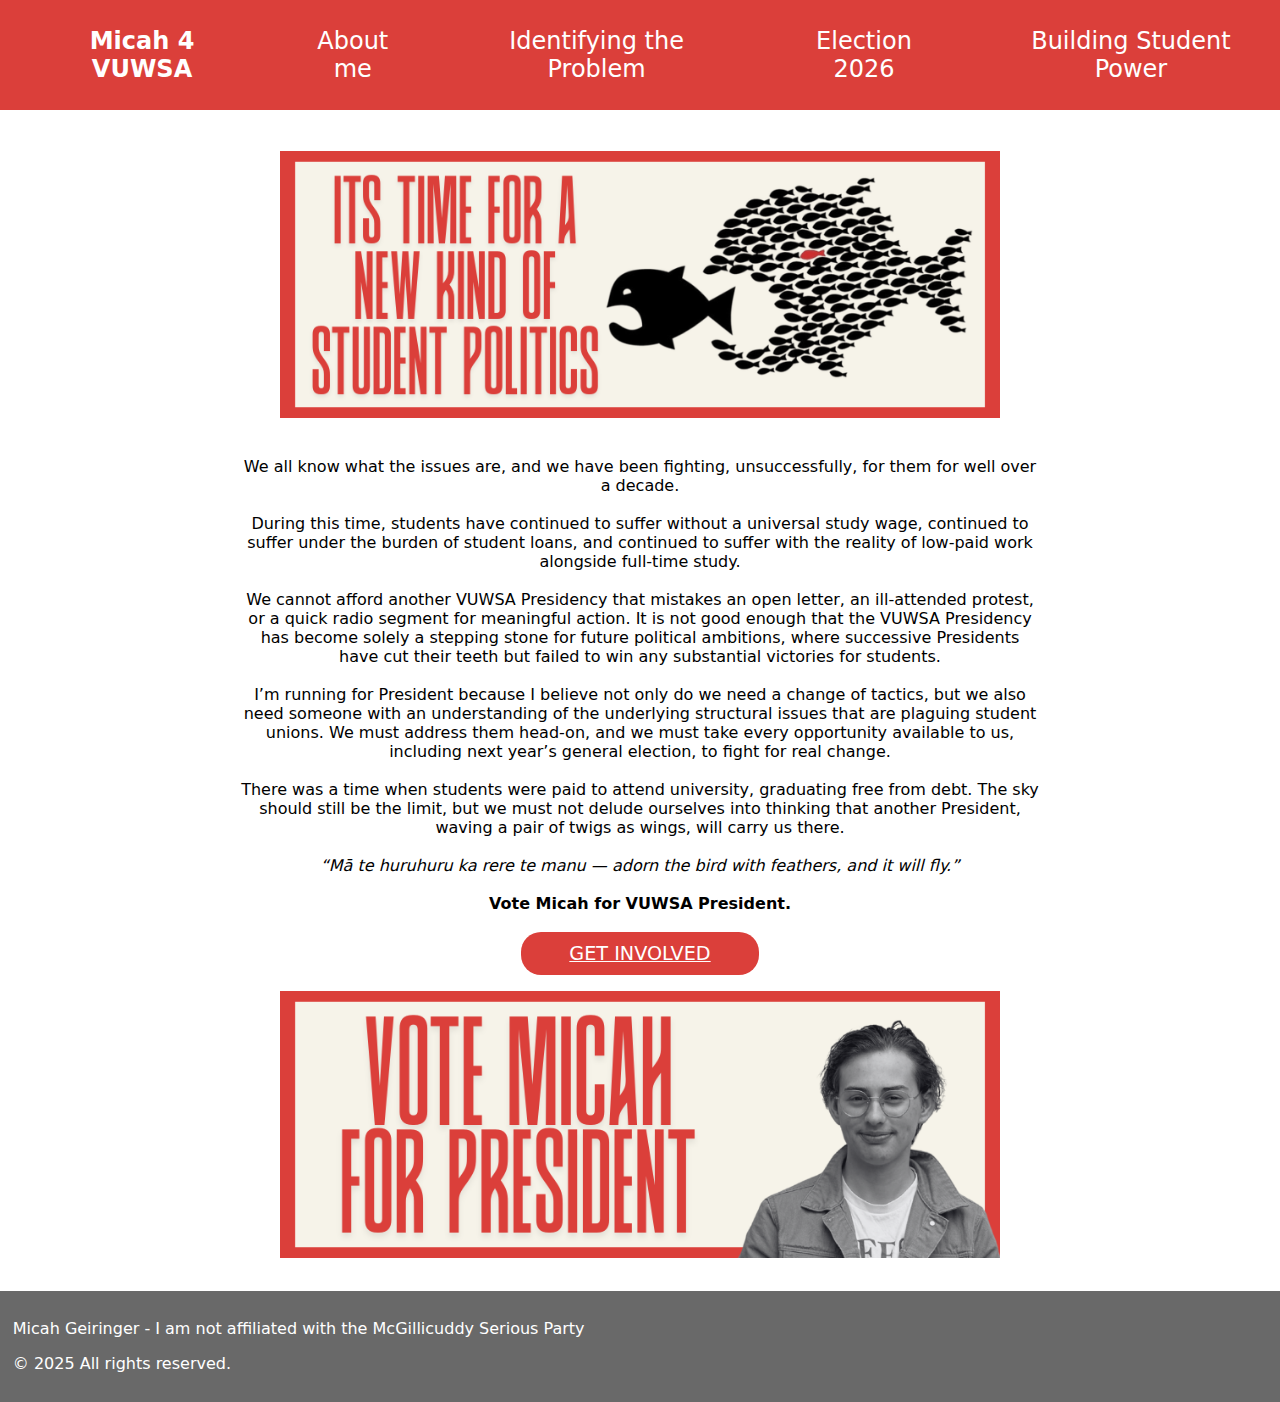
<file: index.html>
<!DOCTYPE html>
<html lang="en">
<head>
    <meta charset="UTF-8">
    <meta name="viewport" content="width=device-width, initial-scale=1.0">
    <title>Micah 4 VUWSA</title>
    <link rel="stylesheet" href="styles.css">
    <script src="hamburger.js"></script> 
</head>

<nav>
<!-- Load an icon library to show a hamburger menu (bars) on small screens -->
<link rel="stylesheet" href="https://cdnjs.cloudflare.com/ajax/libs/font-awesome/4.7.0/css/font-awesome.min.css">
<div class="topnav" id="myTopnav">
  <a href="index.html"><b>Micah 4 VUWSA</b></a>
  <a href="about_me.html">About me</a>
  <a href="identifying_problem.html">Identifying the Problem</a>
  <a href="election2026.html">Election 2026</a>
  <a href="contact.html">Building Student Power</a>
  
    <a href="javascript:void(0);" class="icon" onclick="hamburger()">
    <i class="fa fa-bars"></i>
  </a>
  </a>
</div>
</nav>


<body>
<p class="content">
<img src="images/newstudentpolitics.png" alt=""> <br><br>
We all know what the issues are, and we have been fighting, unsuccessfully, for them for well over a decade.
<br><br>
During this time, students have continued to suffer without a universal study wage, continued to suffer under the burden of student loans, and continued to suffer with the reality of low-paid work alongside full-time study.
<br><br>
We cannot afford another VUWSA Presidency that mistakes an open letter, an ill-attended protest, or a quick radio segment for meaningful action. It is not good enough that the VUWSA Presidency has become solely a stepping stone for future political ambitions, where successive Presidents have cut their teeth but failed to win any substantial victories for students.
<br><br>
I’m running for President because I believe not only do we need a change of tactics, but we also need someone with an understanding of the underlying structural issues that are plaguing student unions. We must address them head-on, and we must take every opportunity available to us, including next year’s general election, to fight for real change.
<br><br>
There was a time when students were paid to attend university, graduating free from debt. The sky should still be the limit, but we must not delude ourselves into thinking that another President, waving a pair of twigs as wings, will carry us there.
<br><br>
<i>“Mā te huruhuru ka rere te manu — adorn the bird with feathers, and it will fly.”</i>
<br><br>
<b>Vote Micah for VUWSA President.</b>
<br><br>

<a href="https://www.youtube.com/watch?v=dQw4w9WgXcQ" class="button">GET INVOLVED</a>
<img src="images/votemicah1.png" alt="">
</p>

<footer>
    <p>Micah Geiringer - I am not affiliated with the McGillicuddy Serious Party</p>
    <p>© 2025 All rights reserved.</p>
</footer>
</body>
</html>
</file>
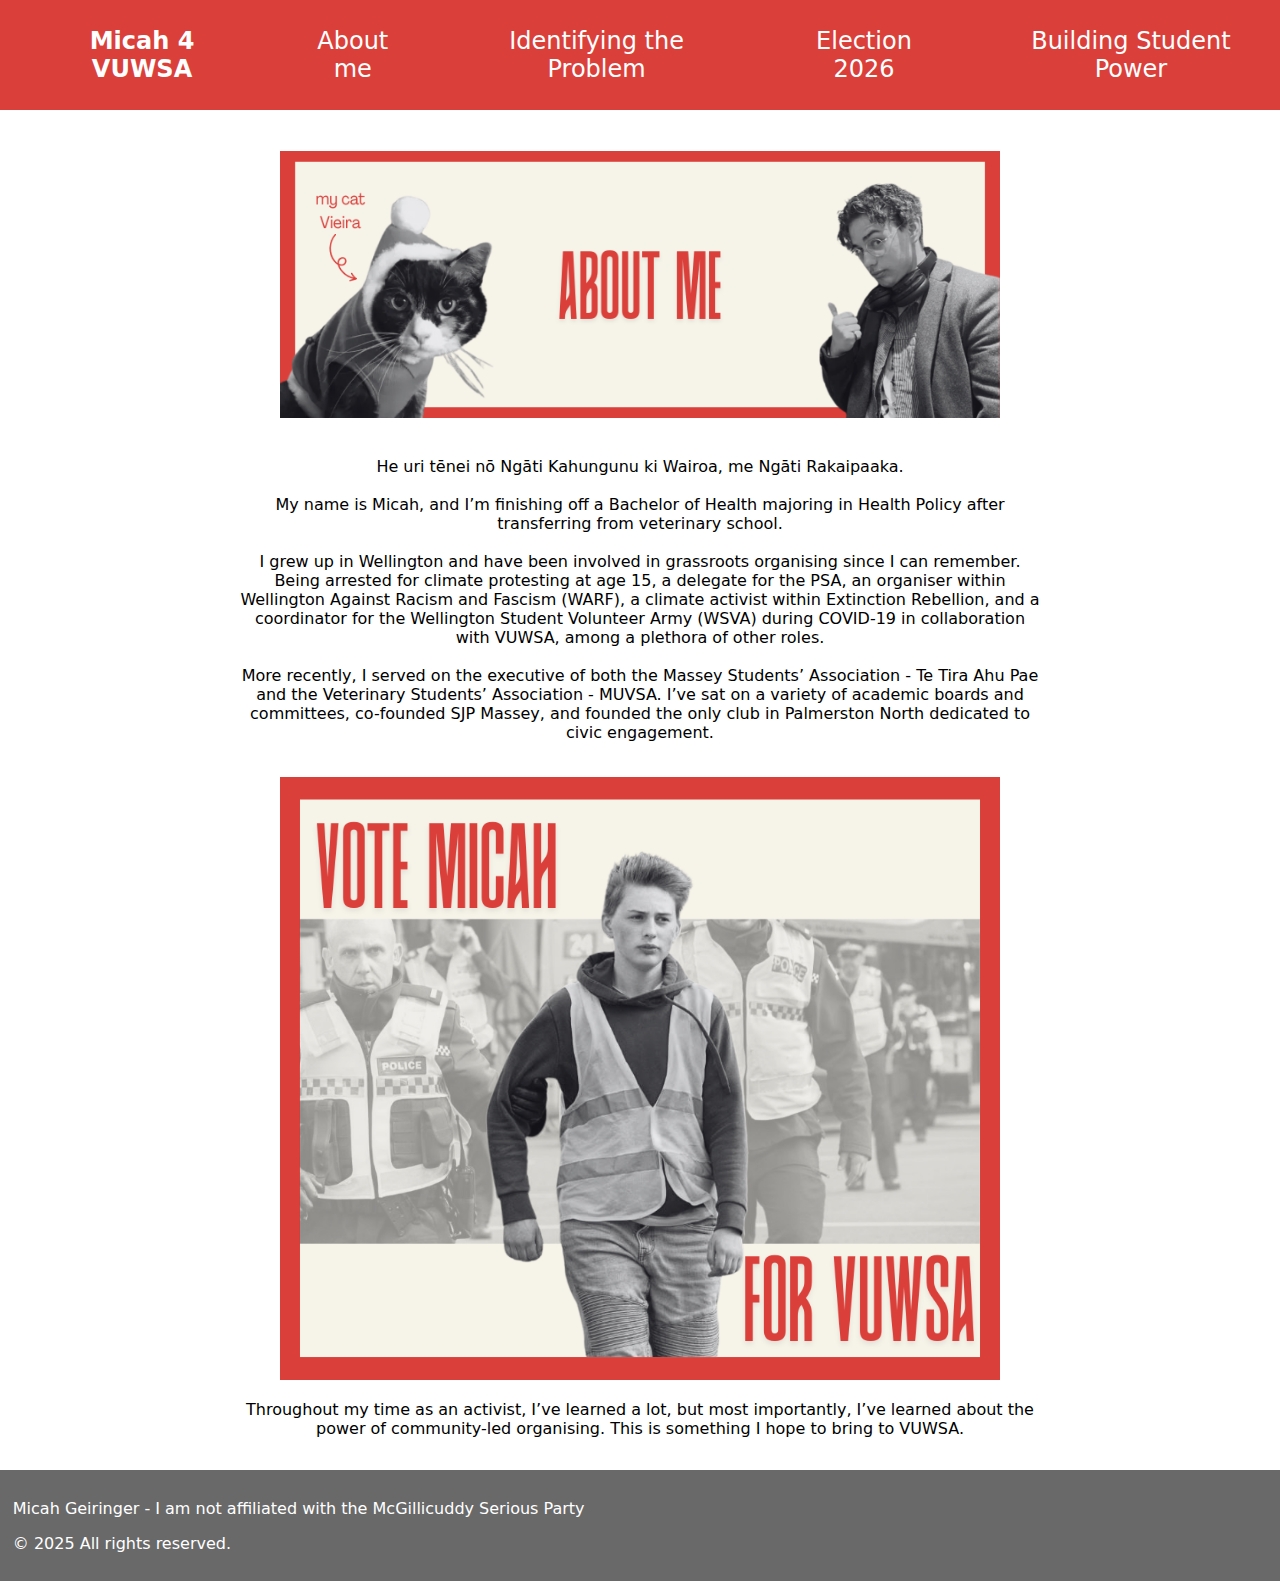
<file: about_me.html>
<!DOCTYPE html>
<html lang="en">
<head>
    <meta charset="UTF-8">
    <meta name="viewport" content="width=device-width, initial-scale=1.0">
    <title>Micah 4 VUWSA</title>
    <link rel="stylesheet" href="styles.css">
    <link rel="icon" href="images/icon.png" type="image/x-icon">
    <script src="hamburger.js"></script>
    <meta property="og:title" content="Micah Geiringer for VUWSA">
    <meta property="og:image" content="images/icon.png">
    <meta name="author" content="Micah Geiringer">
    <meta content="https://micah4vuwsa.org/" property="og:url">
</head>

<nav>
<!-- Load an icon library to show a hamburger menu (bars) on small screens -->
<link rel="stylesheet" href="https://cdnjs.cloudflare.com/ajax/libs/font-awesome/4.7.0/css/font-awesome.min.css">
<div class="topnav" id="myTopnav">
  <a href="index.html"><b>Micah 4 VUWSA</b></a>
  <a href="about_me.html">About me</a>
  <a href="identifying_problem.html">Identifying the Problem</a>
  <a href="election2026.html">Election 2026</a>
  <a href="contact.html">Building Student Power</a>
  
    <a href="javascript:void(0);" class="icon" onclick="hamburger()">
    <i class="fa fa-bars"></i>
  </a>
  </a>
</div>
</nav>

<body>

<p class="content">
<img src="images/IMAGES (7).png" alt=""><br><br>
He uri tēnei nō Ngāti Kahungunu ki Wairoa, me Ngāti Rakaipaaka.
<br><br>
My name is Micah, and I’m finishing off a Bachelor of Health majoring in Health Policy after transferring from veterinary school.
<br><br>
I grew up in Wellington and have been involved in grassroots organising since I can remember. Being arrested for climate protesting at age 15, a delegate for the PSA, an organiser within Wellington Against Racism and Fascism (WARF), a climate activist within Extinction Rebellion, and a coordinator for the Wellington Student Volunteer Army (WSVA) during COVID-19 in collaboration with VUWSA, among a plethora of other roles.
<br><br>
More recently, I served on the executive of both the Massey Students’ Association - Te Tira Ahu Pae and the Veterinary Students’ Association - MUVSA. I’ve sat on a variety of academic boards and committees, co-founded SJP Massey, and founded the only club in Palmerston North dedicated to civic engagement.
<br><br>
<img src="images/IMG_8805.PNG" alt="">
<br>
Throughout my time as an activist, I’ve learned a lot, but most importantly, I’ve learned about the power of community-led organising. This is something I hope to bring to VUWSA.
<br><br>
</p> 


<footer>
    <p>Micah Geiringer - I am not affiliated with the McGillicuddy Serious Party</p>
    <p>© 2025 All rights reserved.</p>
</footer>
</body>
</html>
</file>
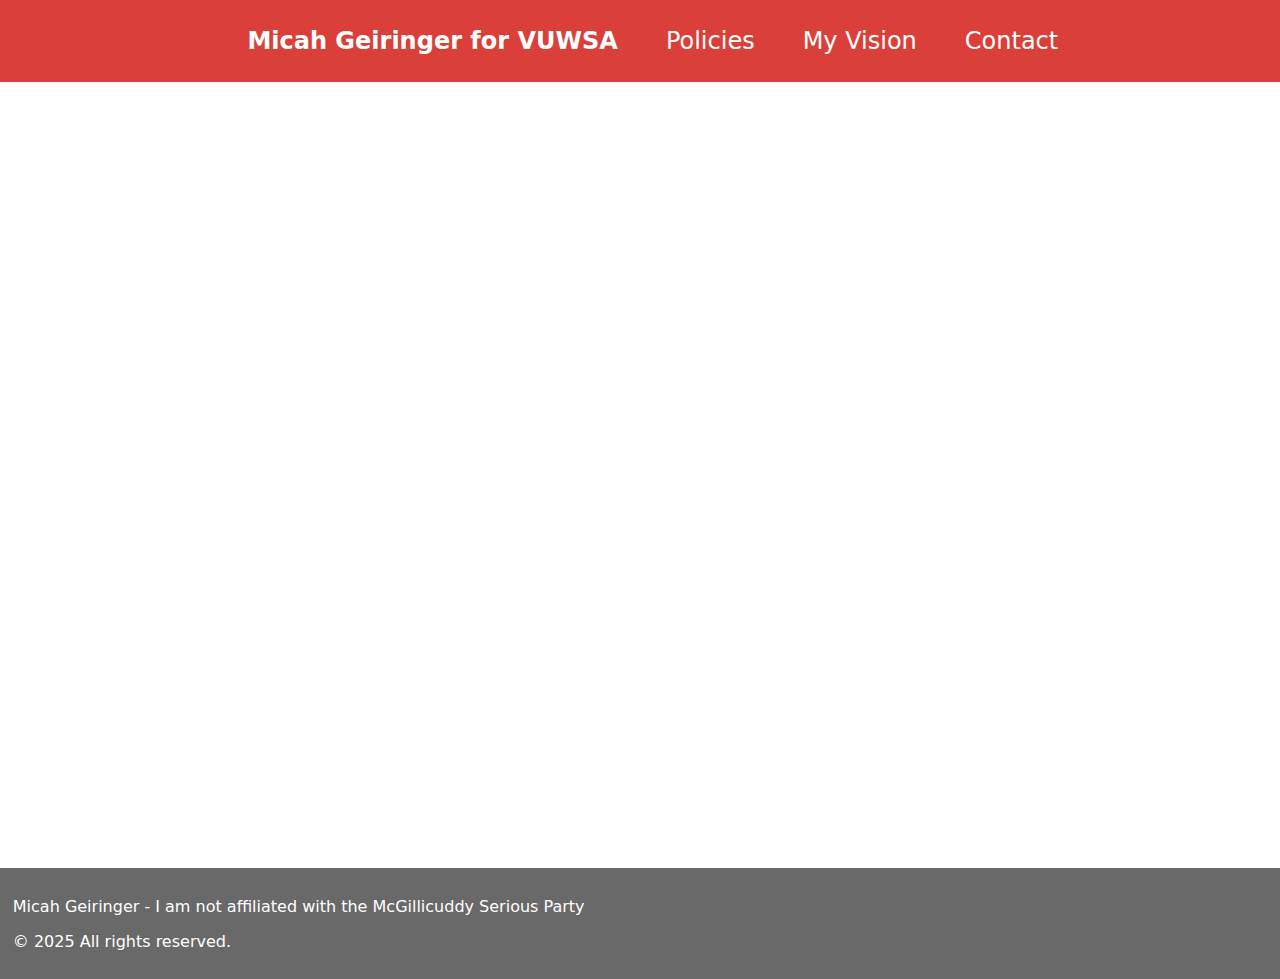
<file: base.html>
<!DOCTYPE html>
<html lang="en">
<head>
    <meta charset="UTF-8">
    <meta name="viewport" content="width=device-width, initial-scale=1.0">
    <title>Micah Geiringer for VUWSA</title>
    <link rel="stylesheet" href="styles.css">
    <script src="hamburger.js"></script> 
</head>

<nav>
<!-- Load an icon library to show a hamburger menu (bars) on small screens -->
<link rel="stylesheet" href="https://cdnjs.cloudflare.com/ajax/libs/font-awesome/4.7.0/css/font-awesome.min.css">
<div class="topnav" id="myTopnav">
  <a href="#home"><b>Micah Geiringer for VUWSA</b></a>
  <a href="#policies">Policies</a>
  <a href="#about">My Vision</a>
  <a href="/contact.html">Contact</a>
  
    <a href="javascript:void(0);" class="icon" onclick="hamburger()">
    <i class="fa fa-bars"></i>
  </a>
  </a>
</div>
</nav>

<body>
<p class="content">


</p> 
<footer>
    <p>Micah Geiringer - I am not affiliated with the McGillicuddy Serious Party</p>
    <p>© 2025 All rights reserved.</p>
</footer>
</body>
</html>
</file>
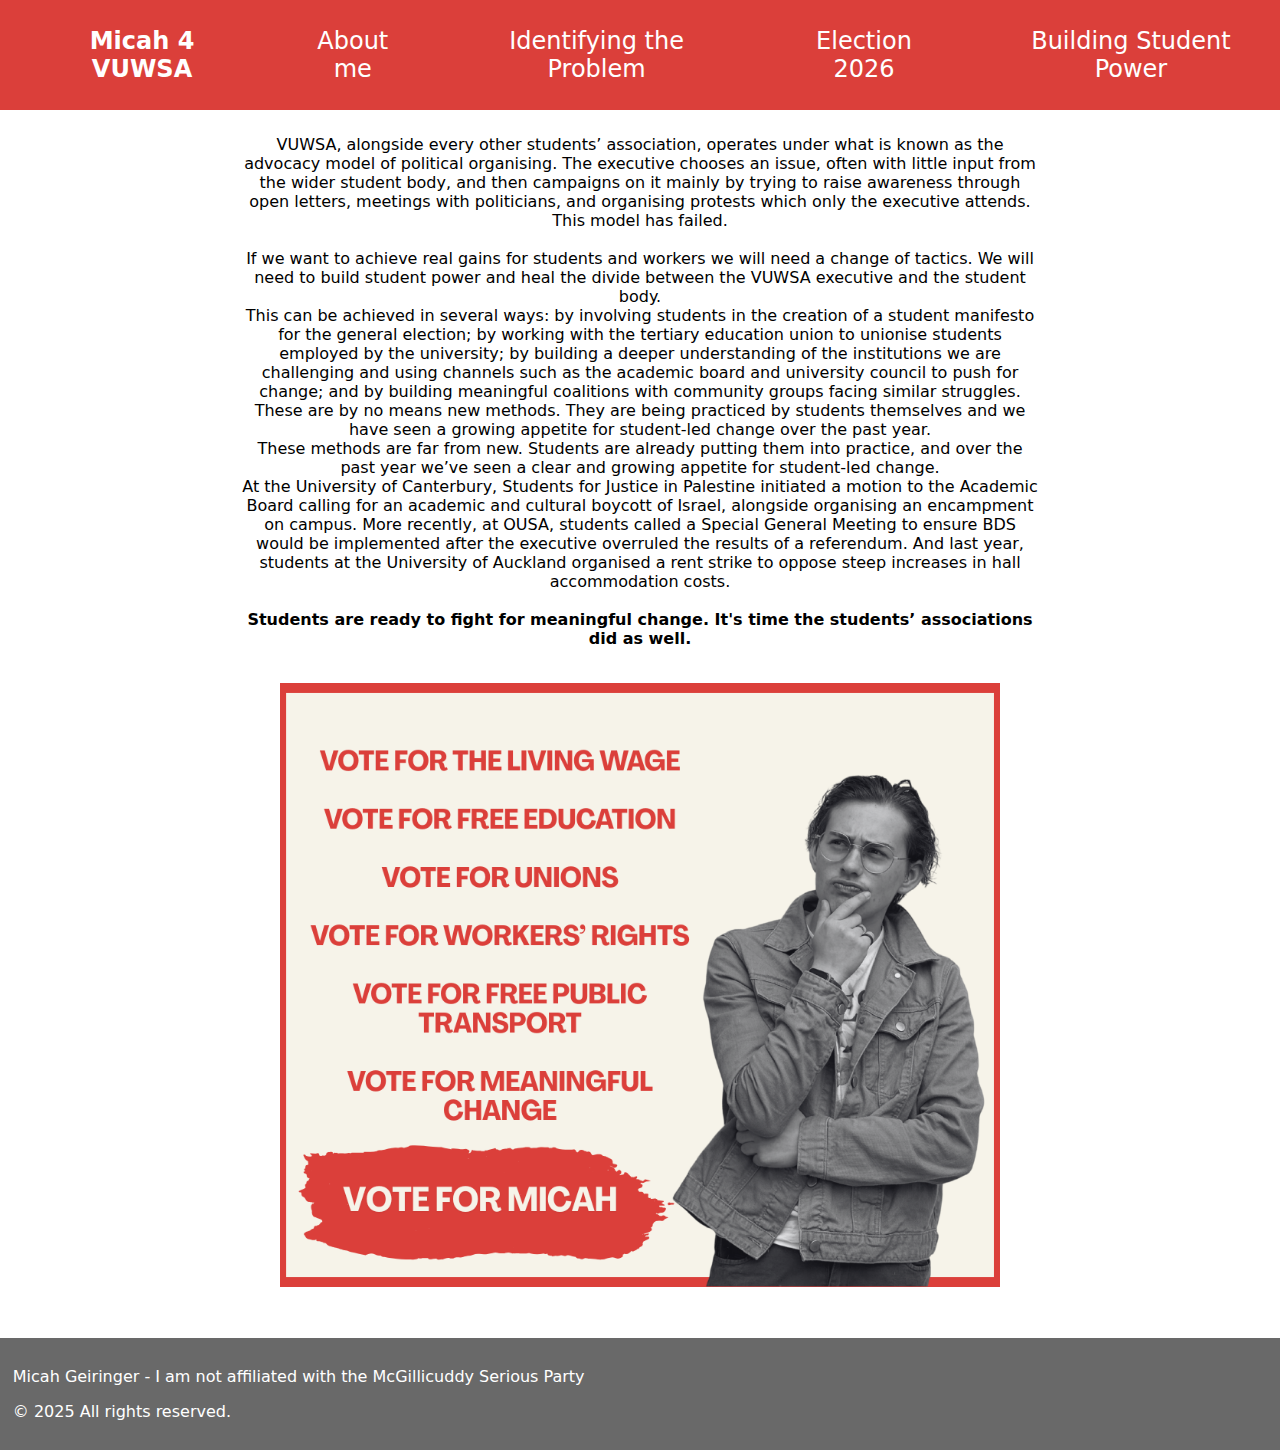
<file: contact.html>
<!DOCTYPE html>
<html lang="en">
<head>
    <meta charset="UTF-8">
    <meta name="viewport" content="width=device-width, initial-scale=1.0">
    <title>Micah 4 VUWSA</title>
    <link rel="stylesheet" href="styles.css">
    <link rel="icon" href="images/icon.png" type="image/x-icon">
    <script src="hamburger.js"></script>
</head>

<nav>
<!-- Load an icon library to show a hamburger menu (bars) on small screens -->
<link rel="stylesheet" href="https://cdnjs.cloudflare.com/ajax/libs/font-awesome/4.7.0/css/font-awesome.min.css">
<div class="topnav" id="myTopnav">
  <a href="index.html"><b>Micah 4 VUWSA</b></a>
  <a href="about_me.html">About me</a>
  <a href="identifying_problem.html">Identifying the Problem</a>
  <a href="election2026.html">Election 2026</a>
  <a href="contact.html">Building Student Power</a>
  
    <a href="javascript:void(0);" class="icon" onclick="hamburger()">
    <i class="fa fa-bars"></i>
  </a>
  </a>
</div>
</nav>

<body>

<p class="content">
VUWSA, alongside every other students’ association, operates under what is known as the advocacy model of political organising. The executive chooses an issue, often with little input from the wider student body, and then campaigns on it mainly by trying to raise awareness through open letters, meetings with politicians, and organising protests which only the executive attends.
<br>
This model has failed.
<br><br>
If we want to achieve real gains for students and workers we will need a change of tactics. We will need to build student power and heal the divide between the VUWSA executive and the student body. 
<br>
This can be achieved in several ways: by involving students in the creation of a student manifesto for the general election; by working with the tertiary education union to unionise students employed by the university; by building a deeper understanding of the institutions we are challenging and using channels such as the academic board and university council to push for change; and by building meaningful coalitions with community groups facing similar struggles.
<br>
These are by no means new methods. They are being practiced by students themselves and we have seen a growing appetite for student-led change over the past year.
<br>
These methods are far from new. Students are already putting them into practice, and over the past year we’ve seen a clear and growing appetite for student-led change.
<br>
At the University of Canterbury, Students for Justice in Palestine initiated a motion to the Academic Board calling for an academic and cultural boycott of Israel, alongside organising an encampment on campus. More recently, at OUSA, students called a Special General Meeting to ensure BDS would be implemented after the executive overruled the results of a referendum. And last year, students at the University of Auckland organised a rent strike to oppose steep increases in hall accommodation costs.
<br><br>
<b>Students are ready to fight for meaningful change. It's time the students’ associations did as well.</b>

<br><br>
<img src="images/VOTE MICAH (6).png" alt="">
<br><br>

</p> 


<footer>
    <p>Micah Geiringer - I am not affiliated with the McGillicuddy Serious Party</p>
    <p>© 2025 All rights reserved.</p>
</footer>
</body>
</html>
</file>
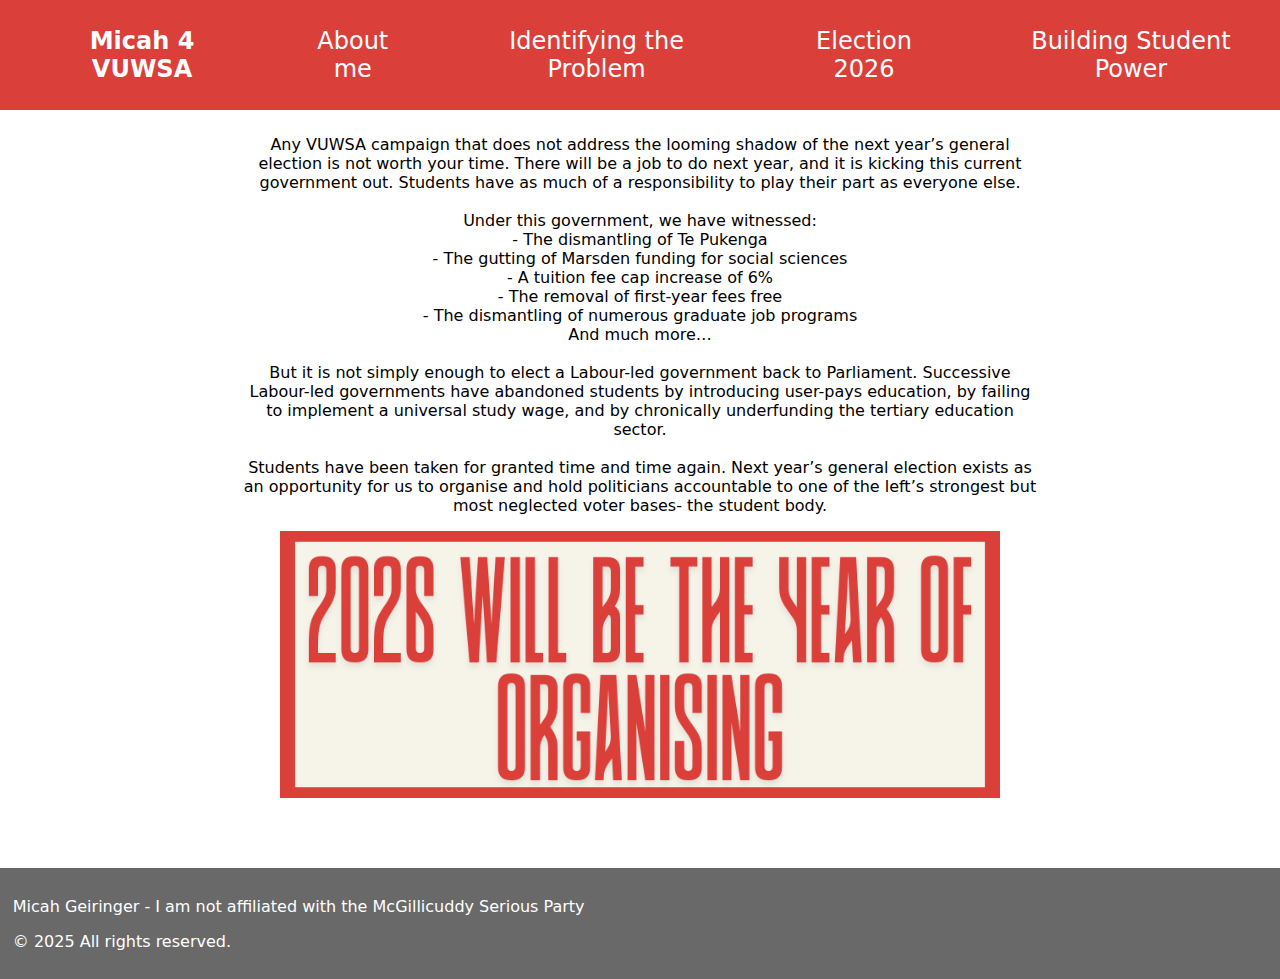
<file: election2026.html>
<!DOCTYPE html>
<html lang="en">
<head>
    <meta charset="UTF-8">
    <meta name="viewport" content="width=device-width, initial-scale=1.0">
    <title>Micah 4 VUWSA</title>
    <link rel="stylesheet" href="styles.css">
    <link rel="icon" href="images/icon.png" type="image/x-icon">
    <script src="hamburger.js"></script>
    <meta property="og:title" content="Micah Geiringer for VUWSA">
    <meta property="og:image" content="images/icon.png">
    <meta name="author" content="Micah Geiringer">
    <meta content="https://micah4vuwsa.org/" property="og:url">
</head>

<nav>
<!-- Load an icon library to show a hamburger menu (bars) on small screens -->
<link rel="stylesheet" href="https://cdnjs.cloudflare.com/ajax/libs/font-awesome/4.7.0/css/font-awesome.min.css">
<div class="topnav" id="myTopnav">
  <a href="index.html"><b>Micah 4 VUWSA</b></a>
  <a href="about_me.html">About me</a>
  <a href="identifying_problem.html">Identifying the Problem</a>
  <a href="election2026.html">Election 2026</a>
  <a href="contact.html">Building Student Power</a>
  
    <a href="javascript:void(0);" class="icon" onclick="hamburger()">
    <i class="fa fa-bars"></i>
  </a>
  </a>
</div>
</nav>

<body>
<p class="content">

Any VUWSA campaign that does not address the looming shadow of the next year’s general election is not worth your time. There will be a job to do next year, and it is kicking this current government out. Students have as much of a responsibility to play their part as everyone else.
<br><br>
Under this government, we have witnessed:<br>
- The dismantling of Te Pukenga<br>
- The gutting of Marsden funding for social sciences<br>
- A tuition fee cap increase of 6%<br>
- The removal of first-year fees free<br>
- The dismantling of numerous graduate job programs<br>
And much more…
<br><br>
But it is not simply enough to elect a Labour-led government back to Parliament. Successive Labour-led governments have abandoned students by introducing user-pays education, by failing to implement a universal study wage, and by chronically underfunding the tertiary education sector.
<br><br>
Students have been taken for granted time and time again. Next year’s general election exists as an opportunity for us to organise and hold politicians accountable to one of the left’s strongest but most neglected voter bases- the student body.
<br>
<img src="images/IMAGES (6).png" alt="">

</p> 
<footer>
    <p>Micah Geiringer - I am not affiliated with the McGillicuddy Serious Party</p>
    <p>© 2025 All rights reserved.</p>
</footer>
</body>
</html>
</file>
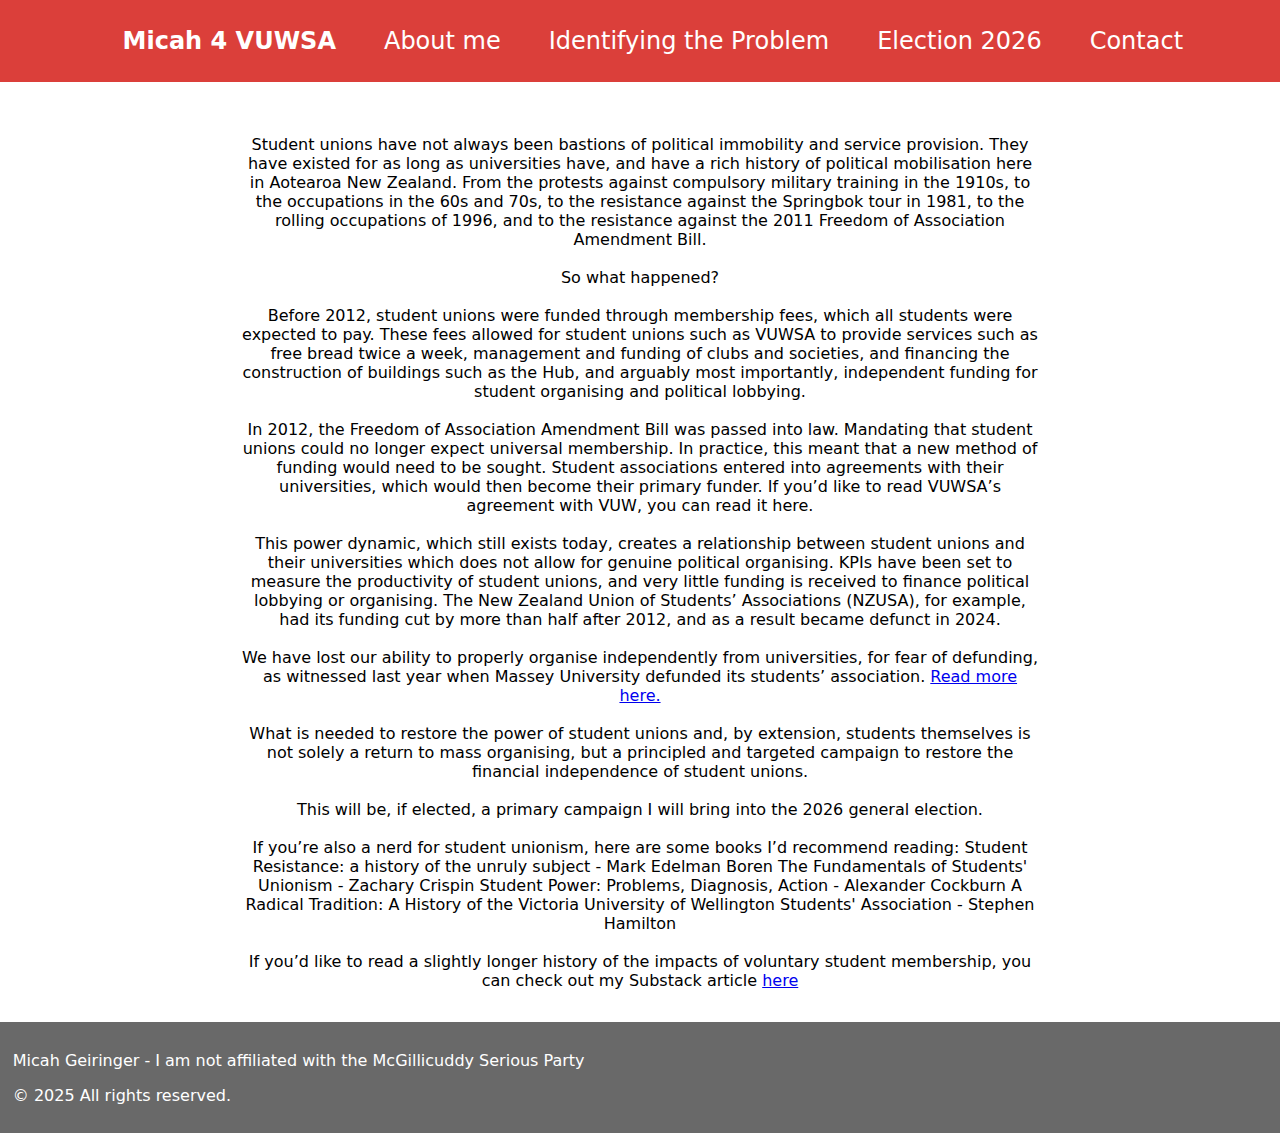
<file: identifying_problem.html>
<!DOCTYPE html>
<html lang="en">
<head>
    <meta charset="UTF-8">
    <meta name="viewport" content="width=device-width, initial-scale=1.0">
    <title>Micah 4 VUWSA</title>
    <link rel="stylesheet" href="styles.css">
    <script src="hamburger.js"></script> 
</head>

<nav>
<!-- Load an icon library to show a hamburger menu (bars) on small screens -->
<link rel="stylesheet" href="https://cdnjs.cloudflare.com/ajax/libs/font-awesome/4.7.0/css/font-awesome.min.css">
<div class="topnav" id="myTopnav">
  <a href="index.html"><b>Micah 4 VUWSA</b></a>
  <a href="about_me.html">About me</a>
  <a href="identifying_problem.html">Identifying the Problem</a>
  <a href="election2026.html">Election 2026</a>
  <a href="contact.html">Contact</a>
  
    <a href="javascript:void(0);" class="icon" onclick="hamburger()">
    <i class="fa fa-bars"></i>
  </a>
  </a>
</div>
</nav>

<body>

<p class="content">
Student unions have not always been bastions of political immobility and service provision. They have existed for as long as universities have, and have a rich history of political mobilisation here in Aotearoa New Zealand. From the protests against compulsory military training in the 1910s, to the occupations in the 60s and 70s, to the resistance against the Springbok tour in 1981, to the rolling occupations of 1996, and to the resistance against the 2011 Freedom of Association Amendment Bill.
<br><br>
So what happened?
<br><br>
Before 2012, student unions were funded through membership fees, which all students were expected to pay. These fees allowed for student unions such as VUWSA to provide services such as free bread twice a week, management and funding of clubs and societies, and financing the construction of buildings such as the Hub, and arguably most importantly, independent funding for student organising and political lobbying.
<br><br>
In 2012, the Freedom of Association Amendment Bill was passed into law. Mandating that student unions could no longer expect universal membership. In practice, this meant that a new method of funding would need to be sought. Student associations entered into agreements with their universities, which would then become their primary funder. If you’d like to read VUWSA’s agreement with VUW, you can read it here.
<br><br>
This power dynamic, which still exists today, creates a relationship between student unions and their universities which does not allow for genuine political organising. KPIs have been set to measure the productivity of student unions, and very little funding is received to finance political lobbying or organising. The New Zealand Union of Students’ Associations (NZUSA), for example, had its funding cut by more than half after 2012, and as a result became defunct in 2024.
<br><br>
We have lost our ability to properly organise independently from universities, for fear of defunding, as witnessed last year when Massey University defunded its students’ association. <a href="https://www.rnz.co.nz/news/national/532590/massey-university-stops-funding-students-association"> Read more here.</a>
<br><br>
What is needed to restore the power of student unions and, by extension, students themselves is not solely a return to mass organising, but a principled and targeted campaign to restore the financial independence of student unions.
<br><br>
This will be, if elected, a primary campaign I will bring into the 2026 general election.
<br><br>
If you’re also a nerd for student unionism, here are some books I’d recommend reading:
Student Resistance: a history of the unruly subject - Mark Edelman Boren
The Fundamentals of Students' Unionism - Zachary Crispin
Student Power: Problems, Diagnosis, Action - Alexander Cockburn
A Radical Tradition: A History of the Victoria University of Wellington Students' Association - Stephen Hamilton
<br><br>
If you’d like to read a slightly longer history of the impacts of voluntary student membership, you can check out my Substack article <a href="https://open.substack.com/pub/micqhg/p/voluntary-student-membership-where?">here</a>


<br><br>

</p> 


<footer>
    <p>Micah Geiringer - I am not affiliated with the McGillicuddy Serious Party</p>
    <p>© 2025 All rights reserved.</p>
</footer>
</body>
</html>
</file>
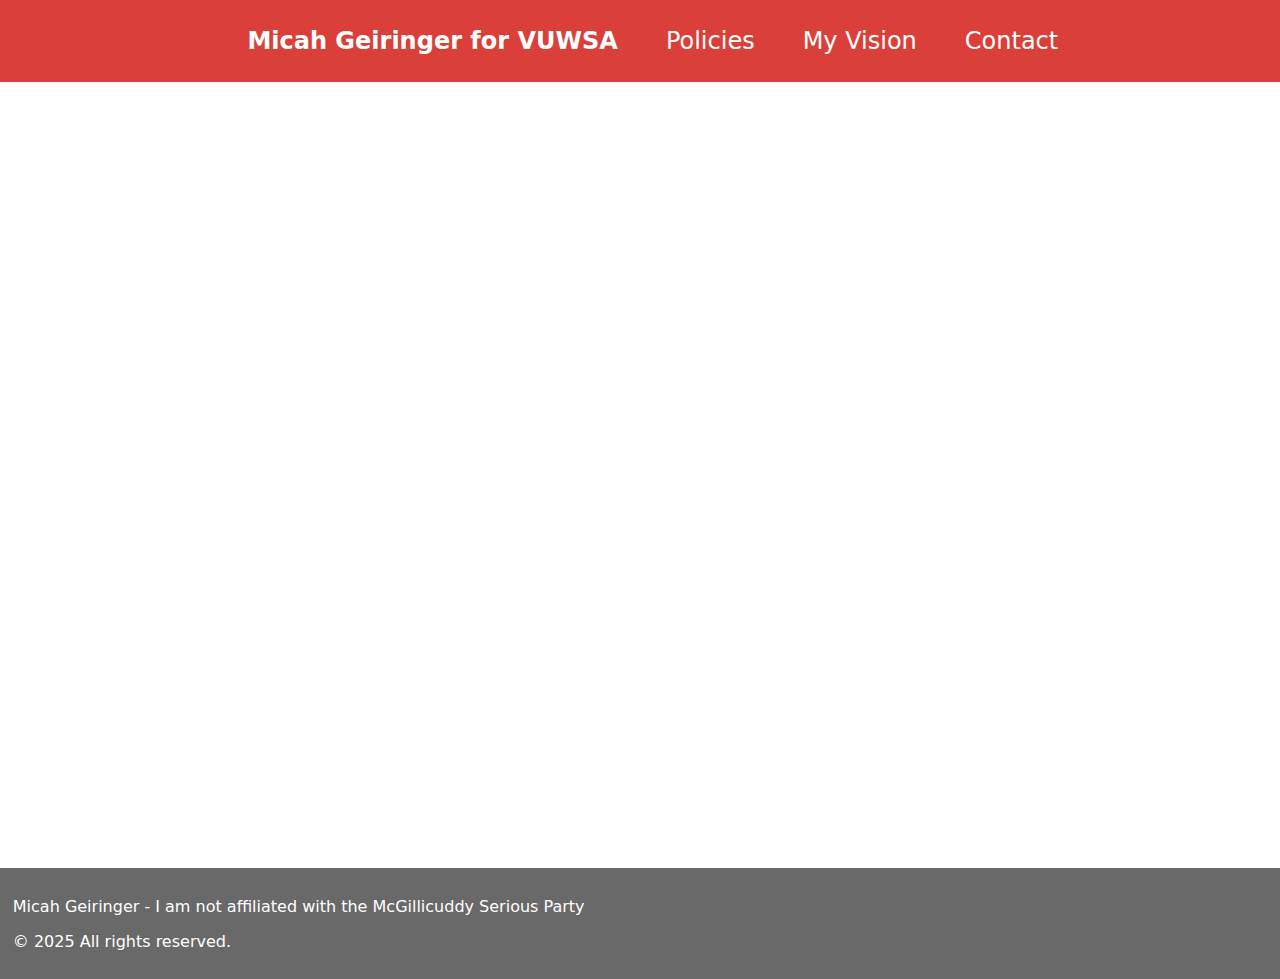
<file: my_vision.html>
<!DOCTYPE html>
<html lang="en">
<head>
    <meta charset="UTF-8">
    <meta name="viewport" content="width=device-width, initial-scale=1.0">
    <title>Micah Geiringer for VUWSA</title>
    <link rel="stylesheet" href="styles.css">
    <script src="hamburger.js"></script> 
</head>

<nav>
<!-- Load an icon library to show a hamburger menu (bars) on small screens -->
<link rel="stylesheet" href="https://cdnjs.cloudflare.com/ajax/libs/font-awesome/4.7.0/css/font-awesome.min.css">
<div class="topnav" id="myTopnav">
  <a href="#home"><b>Micah Geiringer for VUWSA</b></a>
  <a href="#policies">Policies</a>  <a href="#about">My Vision</a>
  <a href="#contact">Contact</a>
    <a href="javascript:void(0);" class="icon" onclick="hamburger()">
    <i class="fa fa-bars"></i>
  </a>
  </a>
</div>
</nav>

<body>

<p class="content">


<br><br>

</p> 


<footer>
    <p>Micah Geiringer - I am not affiliated with the McGillicuddy Serious Party</p>
    <p>© 2025 All rights reserved.</p>
</footer>
</body>
</html>
</file>
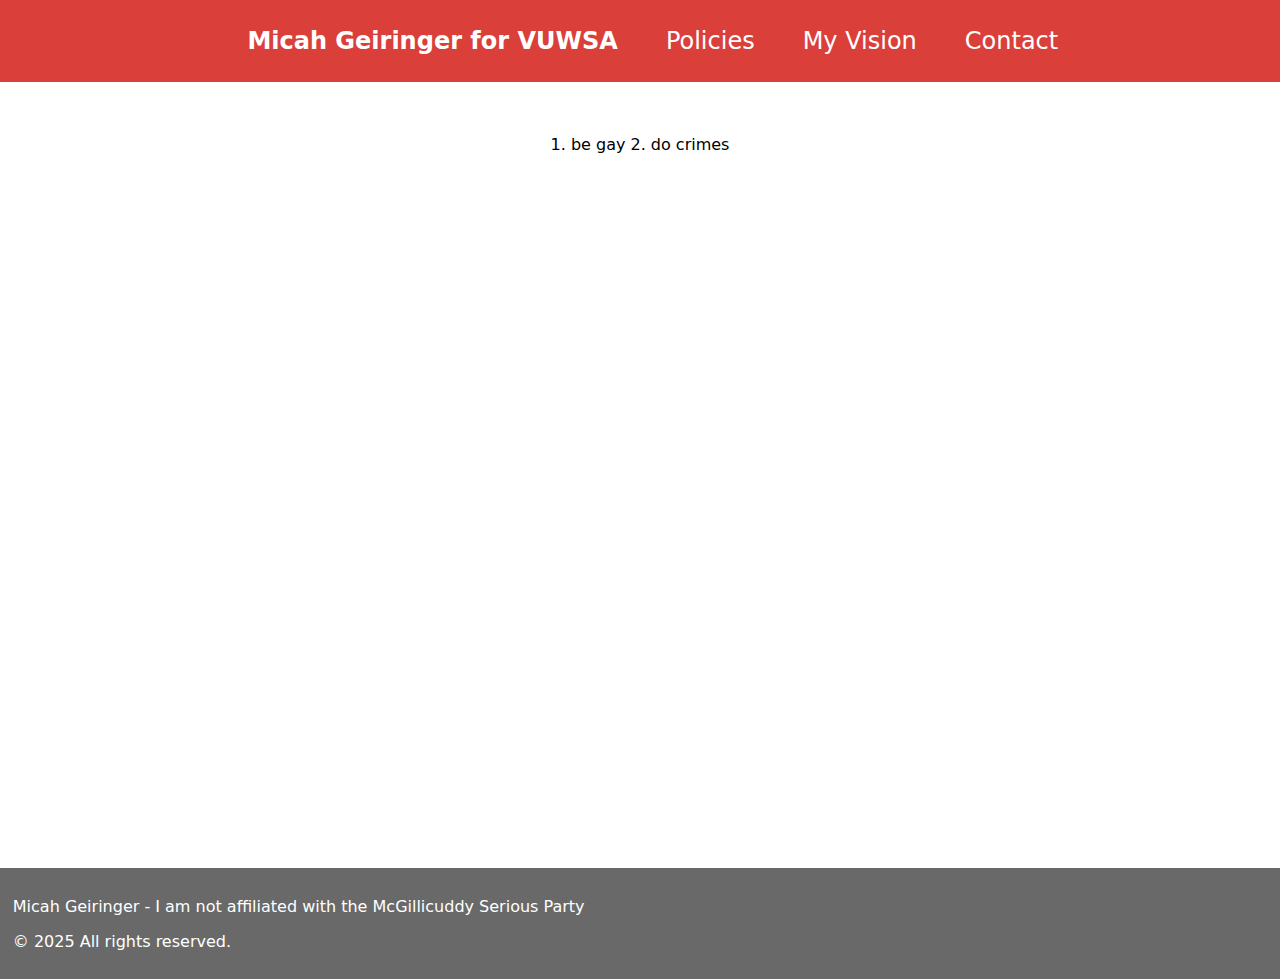
<file: policies.html>
<!DOCTYPE html>
<html lang="en">
<head>
    <meta charset="UTF-8">
    <meta name="viewport" content="width=device-width, initial-scale=1.0">
    <title>Micah Geiringer for VUWSA</title>
    <link rel="stylesheet" href="styles.css">
    <script src="hamburger.js"></script> 
</head>

<nav>
<!-- Load an icon library to show a hamburger menu (bars) on small screens -->
<link rel="stylesheet" href="https://cdnjs.cloudflare.com/ajax/libs/font-awesome/4.7.0/css/font-awesome.min.css">
<div class="topnav" id="myTopnav">
  <a href="#home"><b>Micah Geiringer for VUWSA</b></a>
  <a href="#policies">Policies</a>  <a href="#about">My Vision</a>
  <a href="#contact">Contact</a>
    <a href="javascript:void(0);" class="icon" onclick="hamburger()">
    <i class="fa fa-bars"></i>
  </a>
  </a>
</div>
</nav>

<body>

<p class="content">

1. be gay
2. do crimes

<br><br>

</p> 


<footer>
    <p>Micah Geiringer - I am not affiliated with the McGillicuddy Serious Party</p>
    <p>© 2025 All rights reserved.</p>
</footer>
</body>
</html>
</file>
<file: styles.css>
body{
  margin: 0%;
  font-family: system-ui, -apple-system, BlinkMacSystemFont, 'Segoe UI', Roboto, Oxygen, Ubuntu, Cantarell, 'Open Sans', 'Helvetica Neue', sans-serif;
}  

img{
  margin: 2%;
  width: 99%;
}

.content{
  margin: 1%;
  /* Minimum width for margin */
  margin-left: 2.5rem;
  margin-right: 2.5rem;

  min-height: 80vh;
  margin-top: 15vh;
  text-align: center;
} 

/* Responsive stuff */
 .topnav a{
  font-size: 28px;
  padding: 24px 26px;
}
 @media only screen and (min-width: 720px) {
  .content{
    margin-left: 10rem;
    margin-right: 10rem;
  }
  img{
    width: 95%;
  }
  a.button{
    font-size: 110%;
  }
  .topnav a{
    font-size: 22px;
    padding: 14px 20px;
  }
 } 

 @media only screen and (min-width: 992px) {
  .content{
    margin-left: 15rem;
    margin-right: 15rem;
  }
  img{
    width: 90%;
  }
  a.button{
    font-size: 120%;
  }
  .topnav a{
    font-size: 24px;
    padding: 14px 24px;
  }
 } 

  @media only screen and (min-width: 1300px) {
  .content{
    margin-left: 25rem;
    margin-right: 25rem;
  }
  img {
    width: 80%;
  }
  a.button{
      font-size: 150%;
  }
  .topnav a{
    font-size: 26px;
    padding: 24px 26px;
  }
 }

@media only screen and (min-width: 1400px) {
 .topnav a{
  font-size: 28px;
  padding: 24px 26px;
}
  }

/* Add a black background color to the top navigation */
.topnav {
  display: flex;
  flex-direction: row;
  justify-content: center;
  background-color: #DB3F3A;
  overflow: hidden;
  margin: 0%;
  padding: 1%;
  position: fixed;
  top:0;
  width: 100%;
}

.topnav.responsive{
  display: block;
  flex-direction: column;
  padding: 0%;
  position: fixed;
  top:0;
}

/* Style the links inside the navigation bar */
.topnav a {
  /* float: left; */
  /* display: block; */
  color: white;
  text-align: center;
  text-decoration: none;
  margin-top: auto;
  margin-bottom: auto;
}

/* Change the color of links on hover */
.topnav a:hover {
  background-color: #ddd;
  color: black;
}

/* Add an active class to highlight the current page */
.a.active {
  background-color: white;
  color: #606C38;
  border-radius: 20px;
}

/* Button should have a nice thicc highlight */
a.button {
  display: block;
  margin: auto;
  width: 17vw;
  border-radius: 20px;
  background-color: #DB3F3A;
  color: white;
  text-align: center; 
  padding: 1.3%;
}

/* Hide the link that should open and close the topnav on small screens */
.topnav .icon {
  display: none;
} 

 /* When the screen is less than 750 pixels wide, hide all links, except for the title. Show the link that contains should open and close the topnav (.icon) */
@media screen and (max-width: 750px) {
  .topnav a:not(:first-child) {display: none;}
  .topnav a.icon {
    float: right;
    display: block;
  }
  a.button{
    width: 30vw;
  }
}

/* The "responsive" class is added to the topnav with JavaScript when the user clicks on the icon. This class makes the topnav look good on small screens (display the links vertically instead of horizontally) */
@media screen and (max-width: 725px) {
  /* .topnav.responsive {position: relative;} */
  .topnav.responsive a.icon {
    position: absolute;
    right: 0;
    top: 0;
  }
  .topnav.responsive a {
    float: none;
    display: block;
    text-align: left;
  }
} 

footer{
  background-color: #696969;
  color: white;
  padding: 1%;
}
</file>
